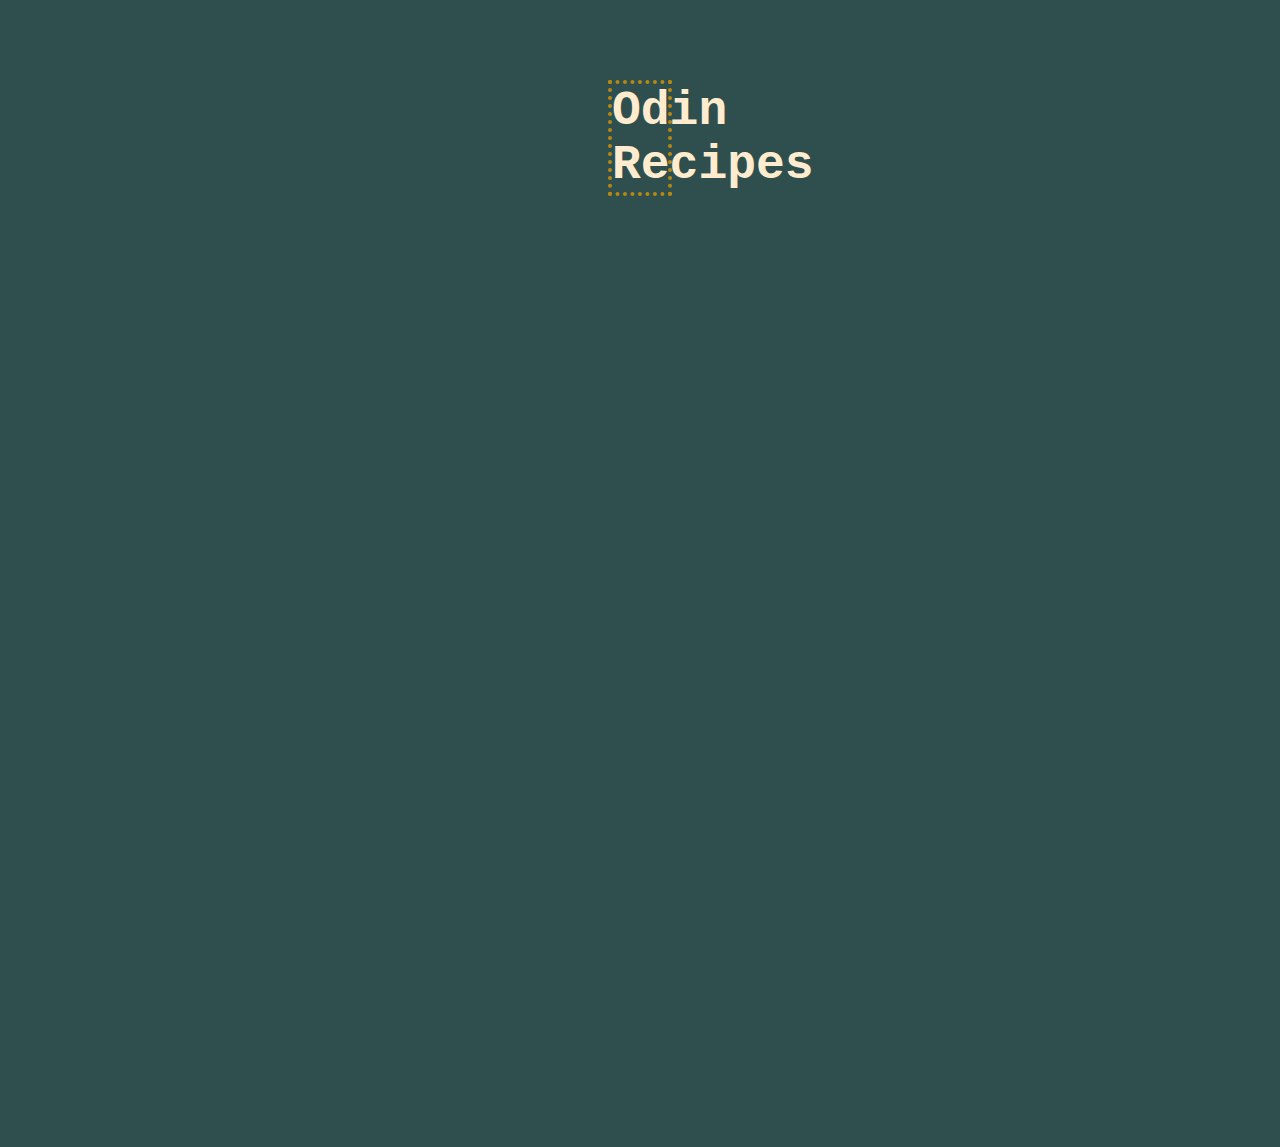
<file: index.html>
<!DOCTYPE html>
<html lang="en">
  <head>
    <meta charset="UTF-8">
    <title>My Odin Recipes!</title>
    <link rel="stylesheet" href="style.css" />
  </head>
  <body>
    <h1 class="header">Odin Recipes</h1>
    <ul class="recipelinks">
    <p class="tuna"><li><a href="recipes/tunatataki.html">Tuna-Tataki</a></li></p>
    <p class="tartare"><li><a href="recipes/asiansteaktartare.html">Asian-Steak-Tartare</a></li></p>
    <p class="corn"><li><a href="recipes/cornribs.html">Corn-Ribs</a></li></p>
    </ul>
  </body>

</html>
</file>
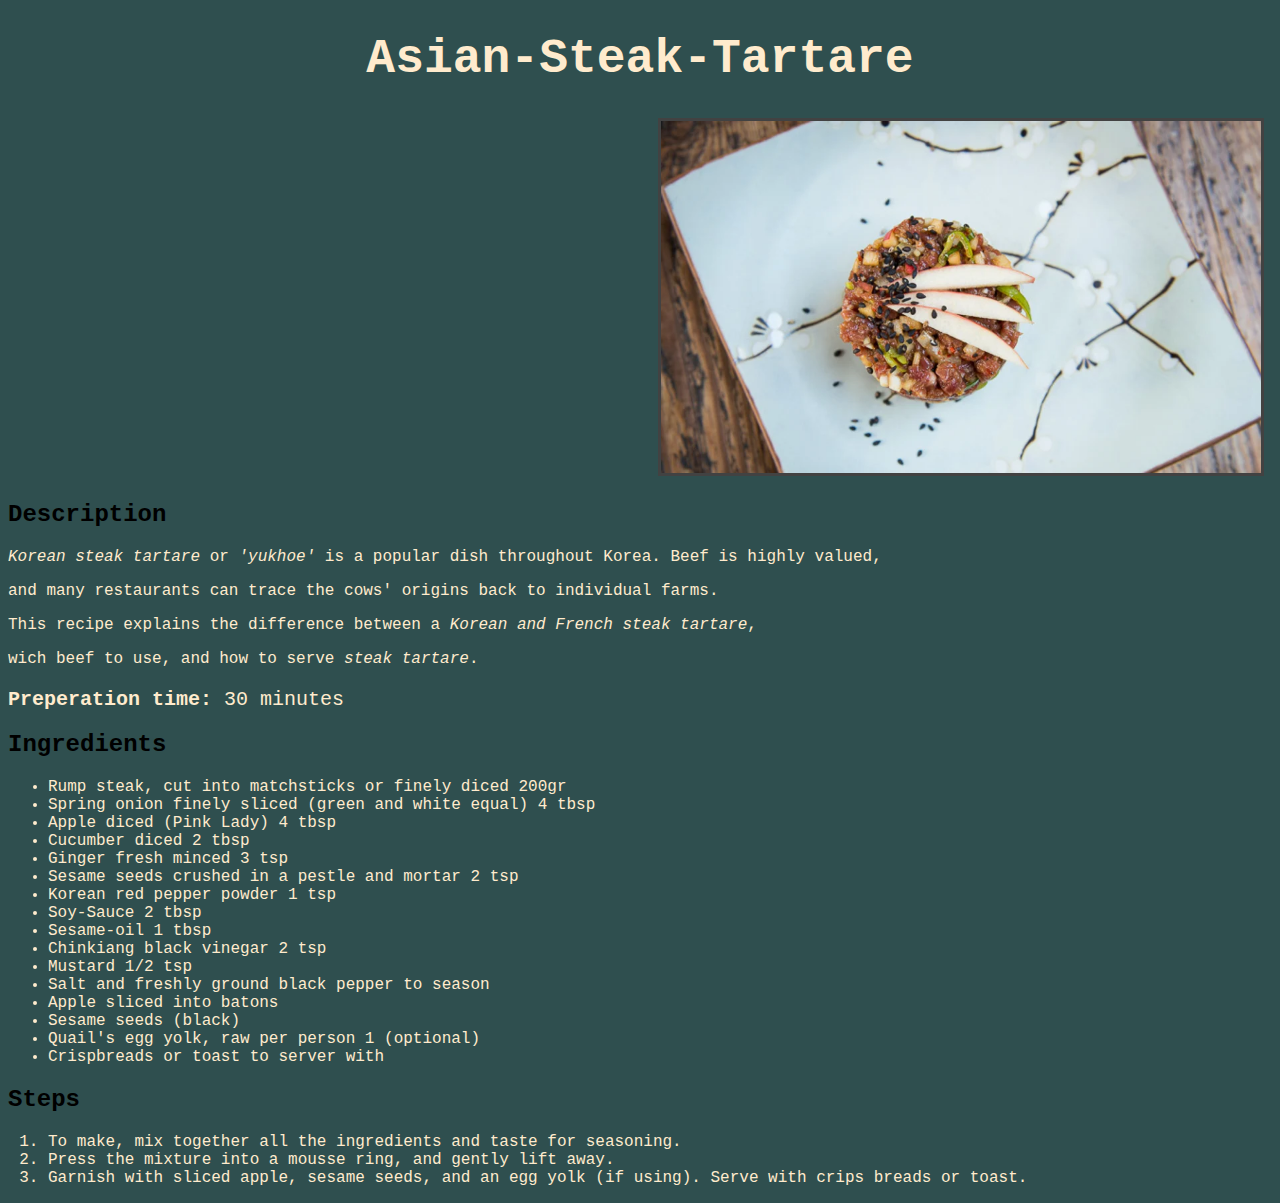
<file: recipes/asiansteaktartare.html>
<!DOCTYPE html>
<html lang="en">
  <head>
    <meta charset="UTF-8">
    <title>Recipe Asian-Steak-Tartare</title>
    <link rel="stylesheet" href="../style.css" />
  </head>
  <body>
    <h1>Asian-Steak-Tartare</h1>
    <img class="tartare" src="../img/asiantartare.webp" alt="Steak Tartare Asian style on white playe with apple slices and black sesam.">
    <h2 class="recipe-header">Description</h2>
    <p><em>Korean steak tartare</em> or <em>'yukhoe'</em> is a popular dish
        throughout Korea. Beef is highly valued,</p> <p>and many
        restaurants can trace the cows' origins back to individual farms.</p>
        <p>This recipe explains the difference between a <em>Korean and French steak
        tartare</em>,</p> <p>wich beef to use, and how to serve <em>steak tartare</em>.
    </p>
    <p class="prep"><strong>Preperation time:</strong> 30 minutes</p>
    <h2 class="recipe-header">Ingredients</h2>
    <p><ul><li>Rump steak, cut into matchsticks or finely diced 200gr</li>
           <li>Spring onion finely sliced (green and white equal) 4 tbsp</li>
           <li>Apple diced (Pink Lady) 4 tbsp</li>
           <li>Cucumber diced 2 tbsp</li>
           <li>Ginger fresh minced 3 tsp</li>
           <li>Sesame seeds crushed in a pestle and mortar 2 tsp</li>
           <li>Korean red pepper powder 1 tsp</li>
           <li>Soy-Sauce 2 tbsp</li>
           <li>Sesame-oil 1 tbsp</li>
           <li>Chinkiang black vinegar 2 tsp</li>
           <li>Mustard 1/2 tsp</li>
           <li>Salt and freshly ground black pepper to season</li>
           <li>Apple sliced into batons</li>
           <li>Sesame seeds (black)</li>
           <li>Quail's egg yolk, raw per person 1 (optional)</li>
           <li>Crispbreads or toast to server with</li>
    </ul></p>

    <h2 class="recipe-header">Steps</h2>
    <p><ol><li>To make, mix together all the ingredients and taste
        for seasoning.</li>
           <li>Press the mixture into a mousse ring, and gently
            lift away.</li>
            <li>Garnish with sliced apple, sesame seeds, and an egg yolk (if using).
                Serve with crips breads or toast.</li>


    </ol></p>



  </body>
</html>
</file>
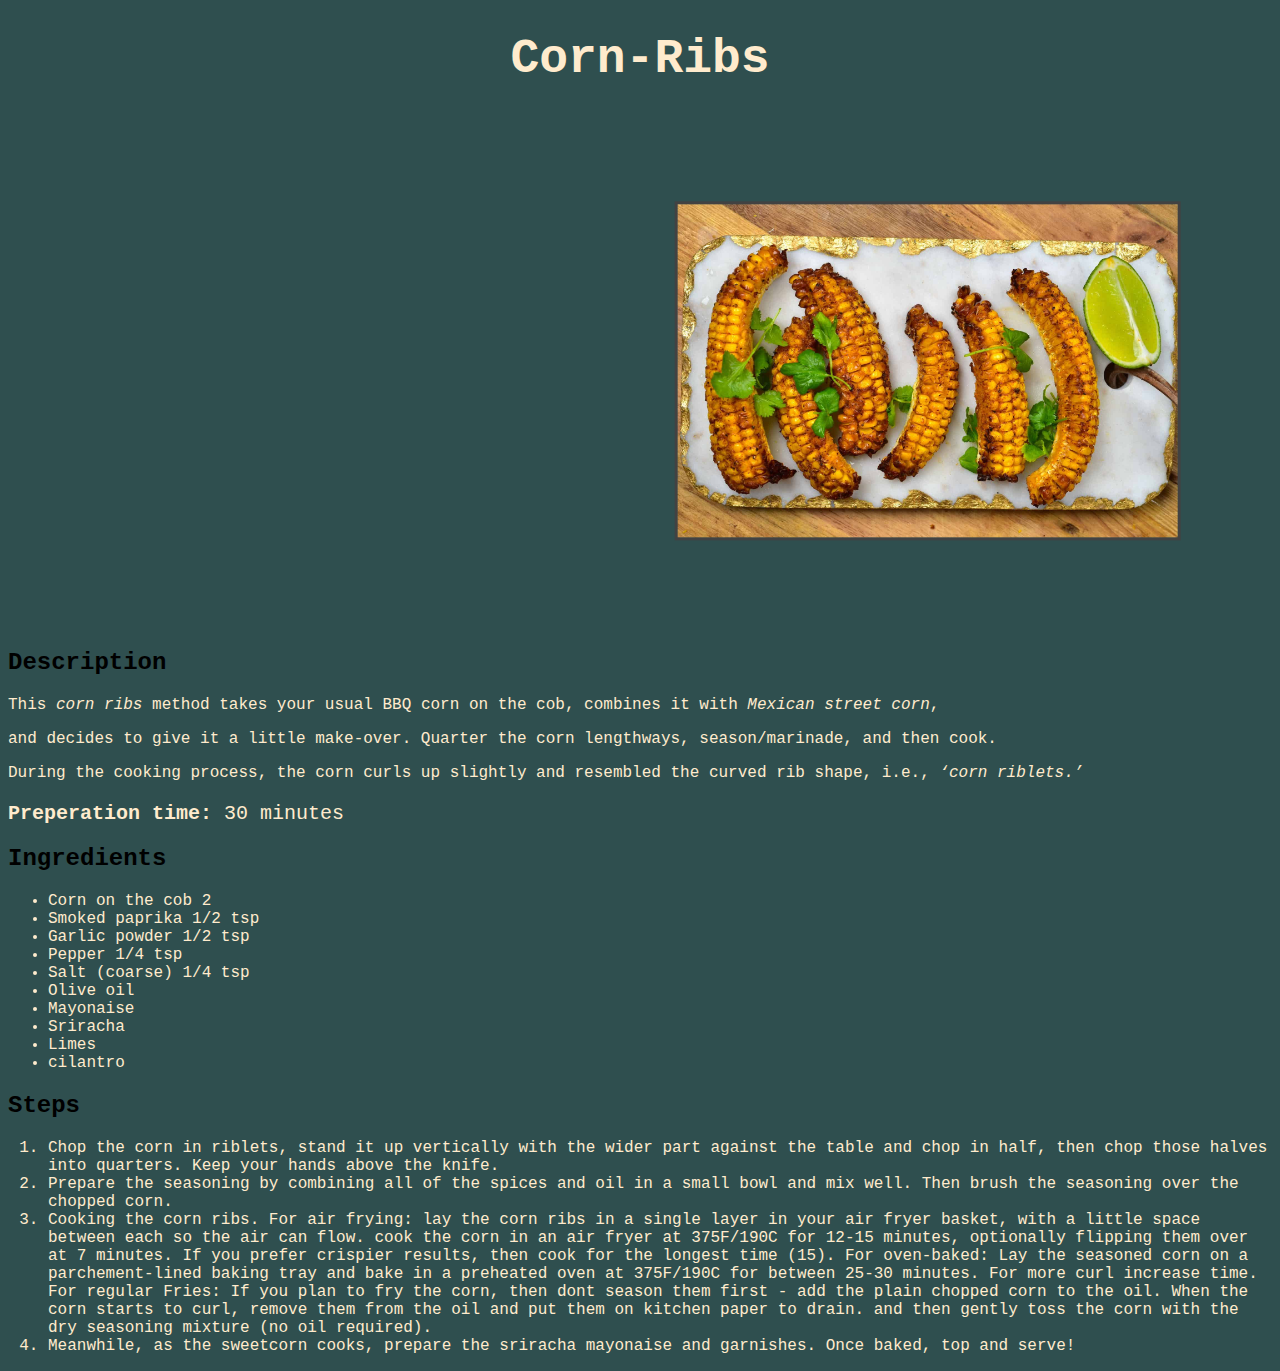
<file: recipes/cornribs.html>
<!DOCTYPE html>
<html lang="en">
  <head>
    <meta charset="UTF-8">
    <title>Recipe Corn-Ribs!</title>
    <link rel="stylesheet" href="../style.css" />
  </head>
  <body>
    <h1>Corn-Ribs</h1>
    <img class="cornribs" src="../img/cornribs.jpeg" alt="Delicious lookin Corn Ribs spiced and curled with green cilantro on top.">
    <h2 class="recipe-header">Description</h2>
    <p>This <em>corn ribs</em> method takes your usual BBQ corn on the cob,
        combines it with <em>Mexican street corn</em>,</p> <p>and decides to give it a little make-over.
        Quarter the corn lengthways, season/marinade, and then cook.</p> <p></p>During the cooking process,
        the corn curls up slightly and resembled the curved rib shape, i.e., <em>‘corn riblets.’</em></p>
    <p class="prep"><strong>Preperation time:</strong> 30 minutes</p>
    <h2 class="recipe-header">Ingredients</h2> 
    <p><ul><li>Corn on the cob 2</li>
           <li>Smoked paprika 1/2 tsp</li>
           <li>Garlic powder 1/2 tsp</li>
           <li>Pepper 1/4 tsp</li>
           <li>Salt (coarse) 1/4 tsp</li>
           <li>Olive oil</li>
           <li>Mayonaise</li>
           <li>Sriracha</li>
           <li>Limes</li>
           <li>cilantro</li>
    </ul></p>   
    <h2 class="recipe-header">Steps</h2>
    <p><ol><li>Chop the corn in riblets, stand it up vertically
        with the wider part against the table and chop in half,
         then chop those halves into quarters. Keep your hands above the knife.</li>
           <li>Prepare the seasoning by combining all of the spices
            and oil in a small bowl and mix well. Then brush the seasoning over 
            the chopped corn.</li>
           <li>Cooking the corn ribs. For air frying: lay the corn ribs in a single layer
            in your air fryer basket, with a little space between each so the air can flow.
            cook the corn in an air fryer at 375F/190C for 12-15 minutes, optionally
            flipping them over at 7 minutes. If you prefer crispier results, then cook for the longest time (15).
            For oven-baked: Lay the seasoned corn on a parchement-lined baking tray and bake in a preheated oven at 375F/190C 
            for between 25-30 minutes. For more curl increase time.
            For regular Fries: If you plan to fry the corn, then dont season them first - add the plain chopped corn to the oil.
            When the corn starts to curl, remove them from the oil and put them on kitchen paper to drain.
            and then gently toss the corn with the dry seasoning mixture (no oil required).</li>
           <li>Meanwhile, as the sweetcorn cooks, prepare the sriracha mayonaise and garnishes. Once baked,
            top and serve!</li>

    

    </ol></p>
  </body>

</html>
</file>
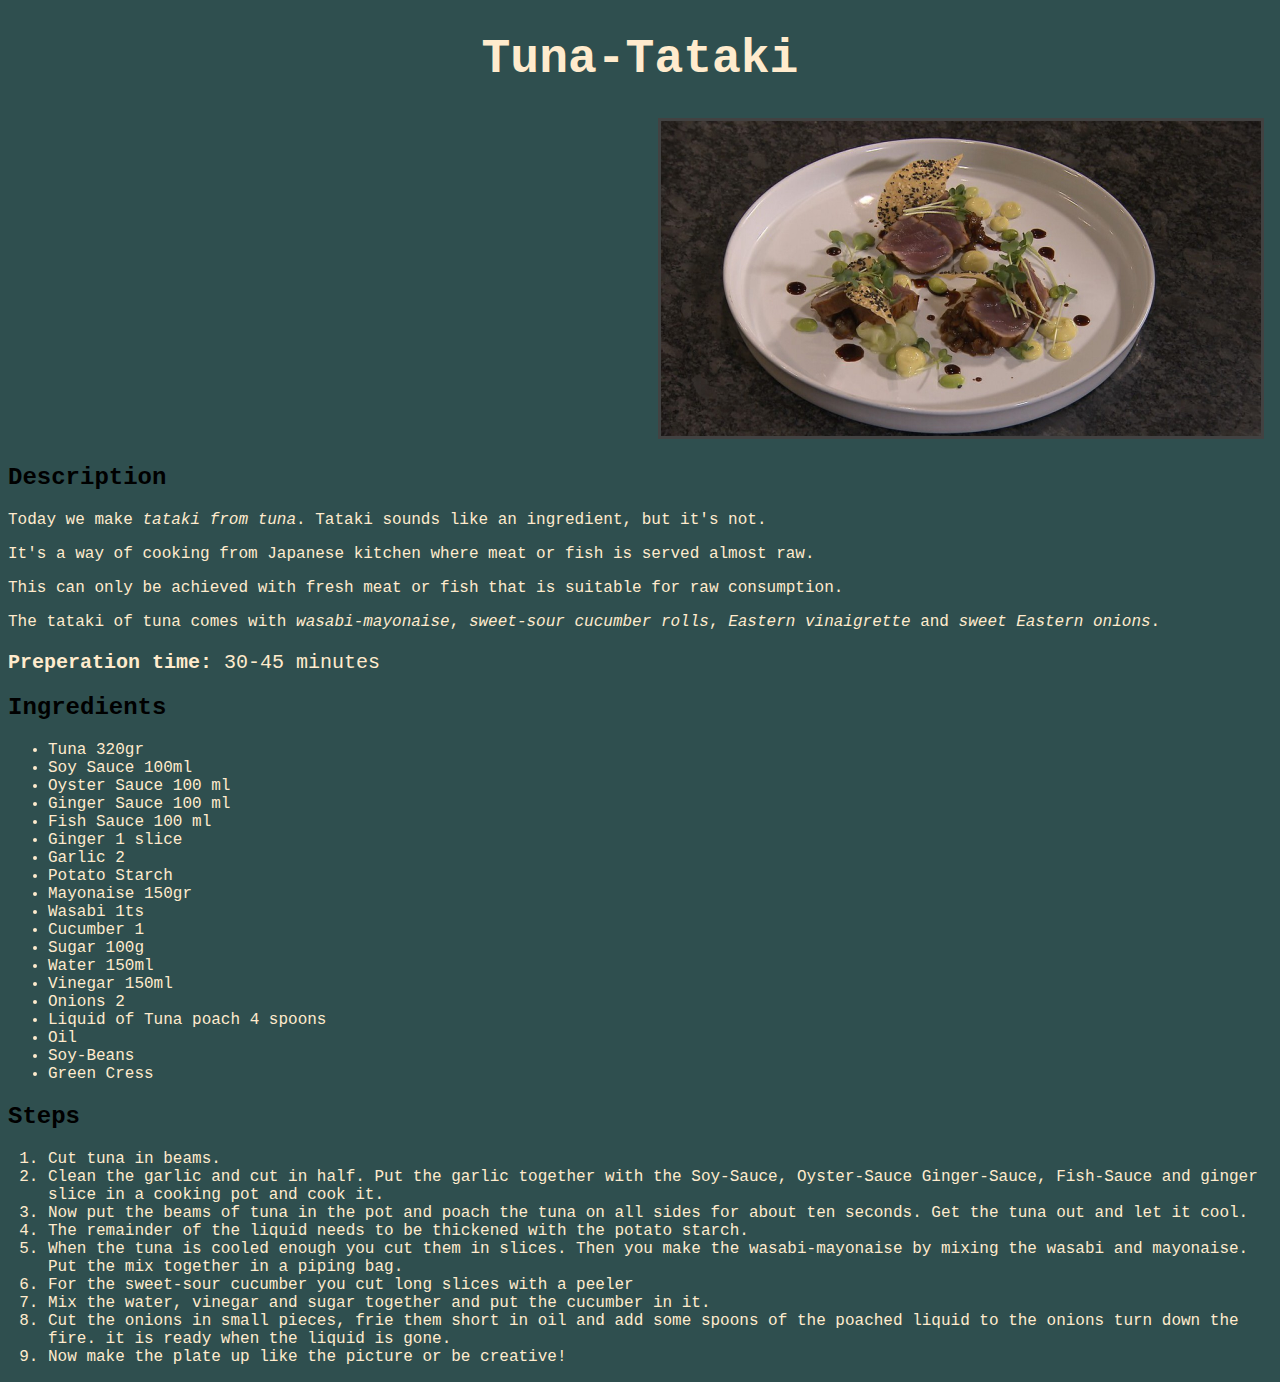
<file: recipes/tunatataki.html>
<!DOCTYPE html>
<html lang="en">
  <head>
    <meta charset="UTF-8">
    <title>Recipe Tuna-Tataki</title>
    <link rel="stylesheet" href="../style.css" />
  </head>
  <body>
    <h1>Tuna-Tataki</h1>
    <img class="tunatataki" src="../img/tuna.jpg" alt="Delicious lookin Tuna-Tataki with nice colors on a white plate">
    <h2 class="recipe-header">Description</h2>
    <p>Today we make <em>tataki from tuna</em>. Tataki sounds like an ingredient,
        but it's not.</p><p>It's a way of cooking from Japanese kitchen where
        meat or fish is served almost raw.</p><p> This can only be achieved with
        fresh meat or fish that is suitable for raw consumption.</p><p> The tataki
        of tuna comes with <em>wasabi-mayonaise</em>, <em>sweet-sour cucumber rolls</em>, <em>Eastern vinaigrette</em>
        and <em>sweet Eastern onions</em>.</p>
    <p class="prep"><strong>Preperation time:</strong> 30-45 minutes</p>
    <p><h2 class="recipe-header"><strong>Ingredients</strong></h2></p>
    <p><ul><li>Tuna 320gr</li>
           <li>Soy Sauce 100ml</li>
           <li>Oyster Sauce 100 ml</li>
           <li>Ginger Sauce 100 ml</li>
           <li>Fish Sauce 100 ml</li>
           <li>Ginger 1 slice</li>
           <li>Garlic 2</li>
           <li>Potato Starch</li>
           <li>Mayonaise 150gr</li>
           <li>Wasabi 1ts</li>
           <li>Cucumber 1</li>
           <li>Sugar 100g</li>
           <li>Water 150ml</li>
           <li>Vinegar 150ml</li>
           <li>Onions 2</li>
           <li>Liquid of Tuna poach 4 spoons</li>
           <li>Oil</li>
           <li>Soy-Beans</li>
           <li>Green Cress</li>
        </ul></p>
    <p><h2 class="recipe-header"><strong>Steps</strong></h2></p>
    <p><ol><li>Cut tuna in beams.</li>
           <li>Clean the garlic and cut in half. Put 
            the garlic together with the Soy-Sauce, Oyster-Sauce
            Ginger-Sauce, Fish-Sauce and ginger slice in a cooking pot
            and cook it.</li>
           <li>Now put the beams of tuna in the pot and poach the tuna
            on all sides for about ten seconds. Get the tuna out and let it cool.</li>
           <li>The remainder of the liquid needs to be thickened with the potato starch. </li>
           <li>When the tuna is cooled enough you cut them in slices.
            Then you make the wasabi-mayonaise by mixing the wasabi and mayonaise.
            Put the mix together in a piping bag.</li>
           <li>For the sweet-sour cucumber you cut long slices with a peeler</li>
           <li>Mix the water, vinegar and sugar together and put the cucumber in it.</li>
           <li>Cut the onions in small pieces, frie them short in oil and add some spoons
            of the poached liquid to the onions turn down the fire. it is ready when
            the liquid is gone.</li>
           <li>Now make the plate up like the picture or be creative! </li>
        </ol></p>
    
  </body>

</html>
</file>
<file: style.css>
body {
    background-color: darkslategray;
    color: blanchedalmond;
    font-family: 'Courier New', Courier, monospace;

}

h1 {
    font-size: 48px;
    text-align: center;

}

a {
    color: blanchedalmond;
    font-size: 24px;
}
img.tunatataki {
    height: auto;
    width: 600px;
    position: relative;
    left: 650px;
    border: 3px solid #424242;
}

img.cornribs {
    height: 500px;
    width: auto;
    rotate: 90deg;
    position: relative;
    left: 750px;
    border: 3px solid #424242;
}

img.tartare {
    height: auto;
    width: 600px;
    position: relative;
    left: 650px;
    border: 3px solid #424242;
}

.header {
    margin: 80px 600px 80px 600px;
    border: 4px dotted rgb(182, 136, 18);
}

.recipelinks {
    border: 20px ridge blanchedalmond;
    margin: 150px 0 0 1500px;
    padding-top: 100px;
    padding-bottom: 400px;

}

.tuna {
    display: block;
    margin-bottom: 5px;
}

.recipe-header {
    color: black;
}

.prep {
    font-size: 20px;
}
</file>
